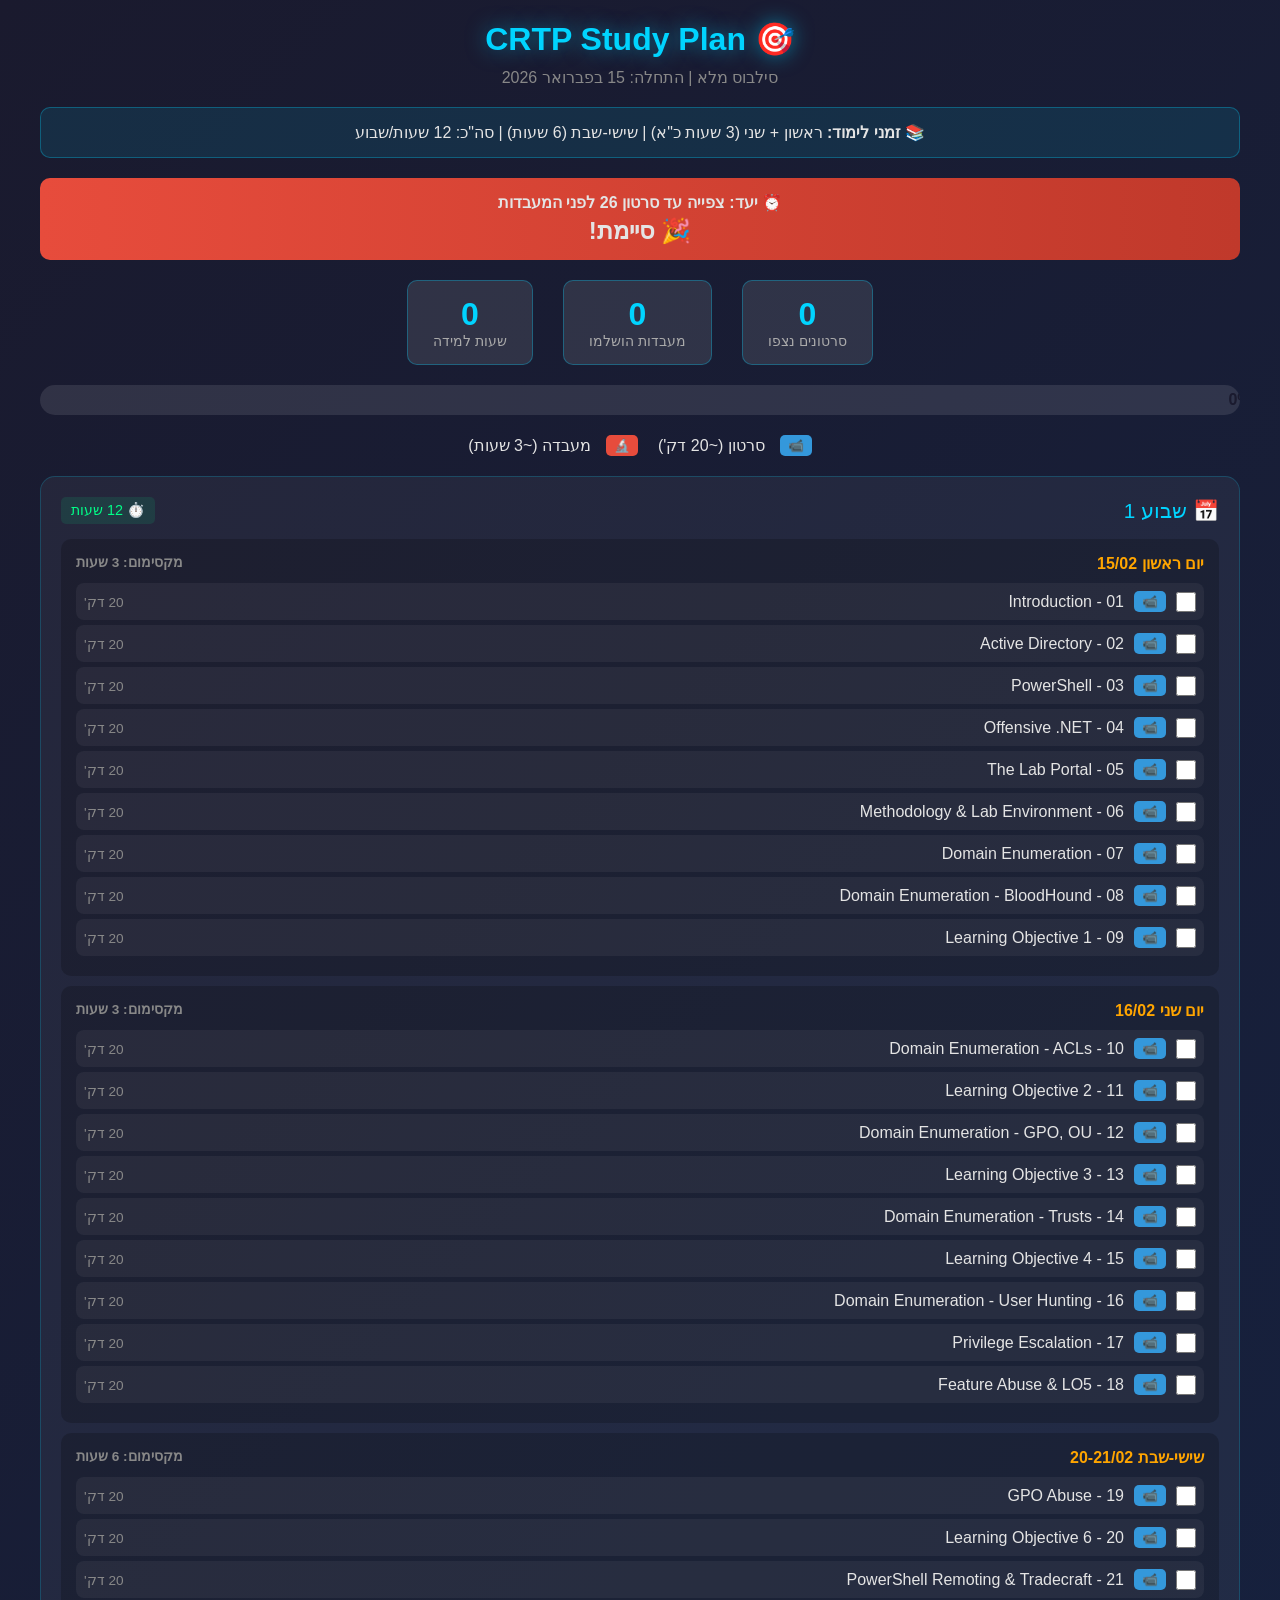
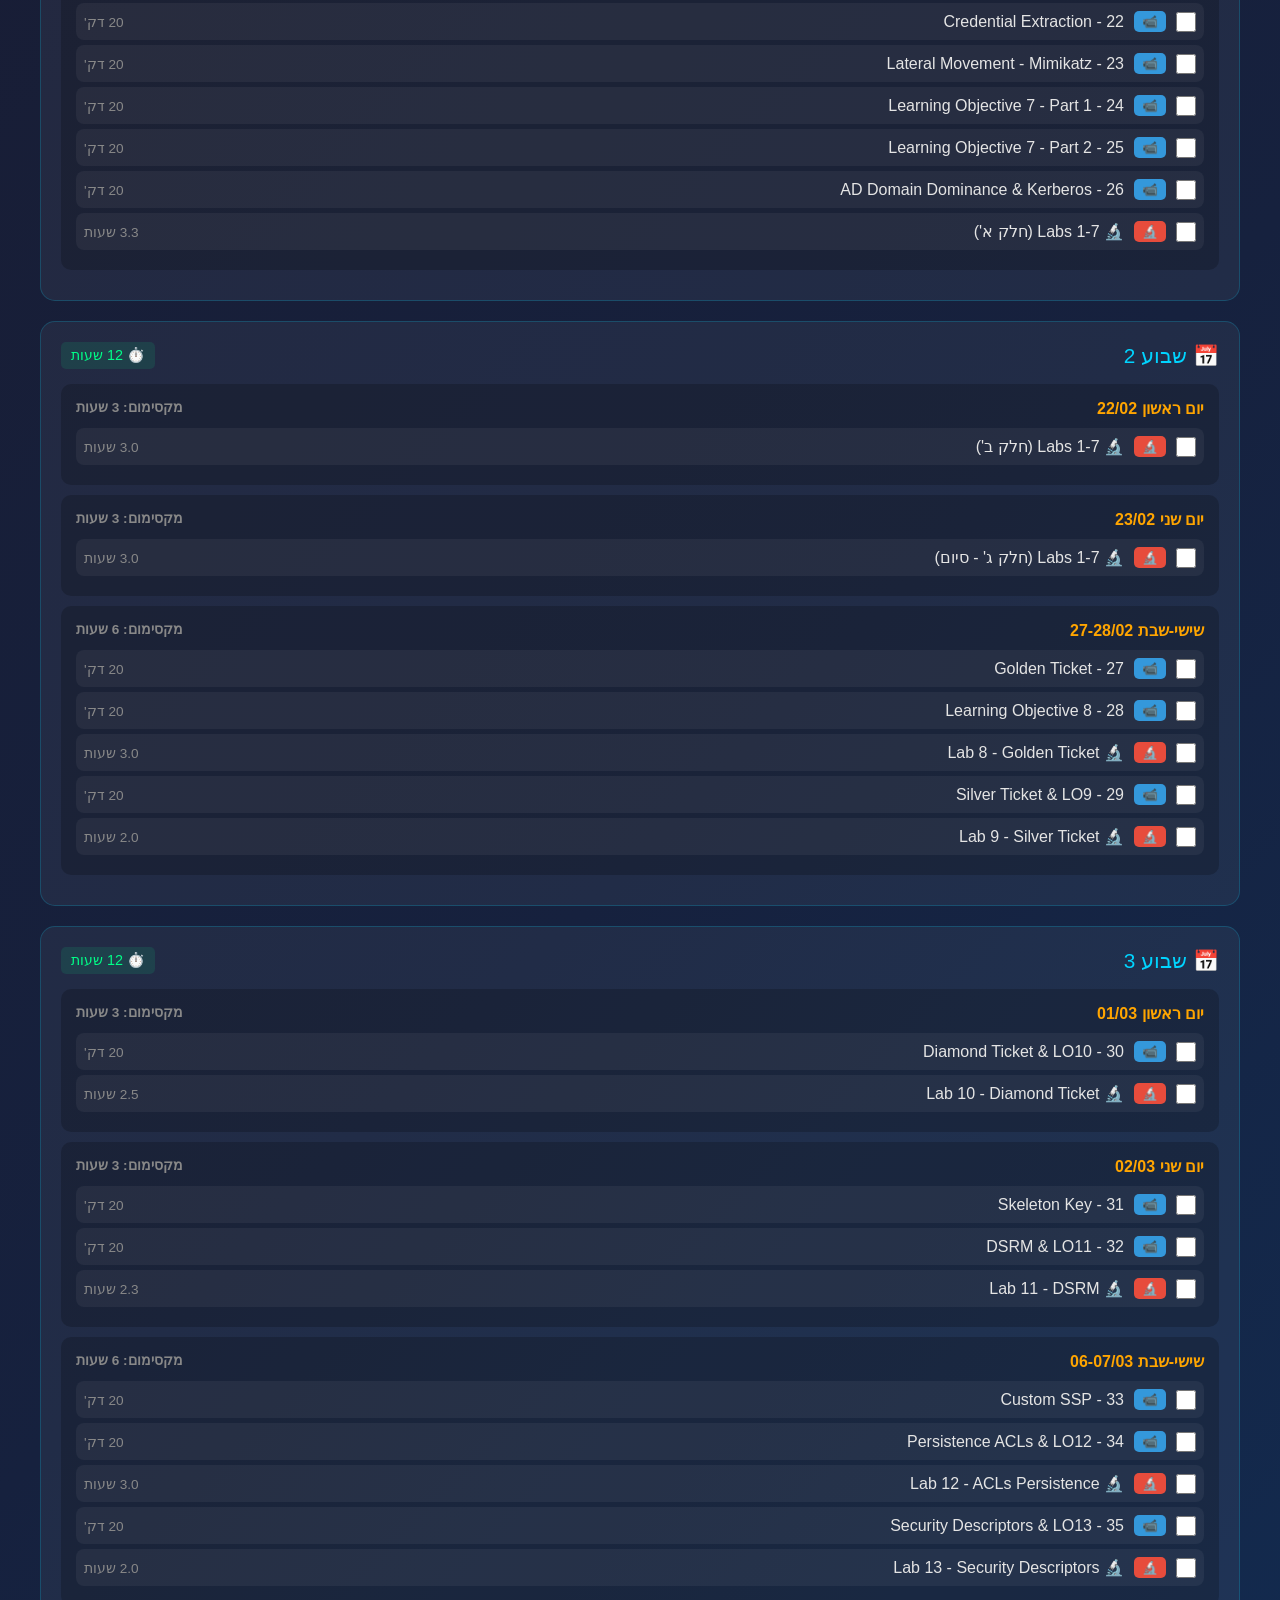
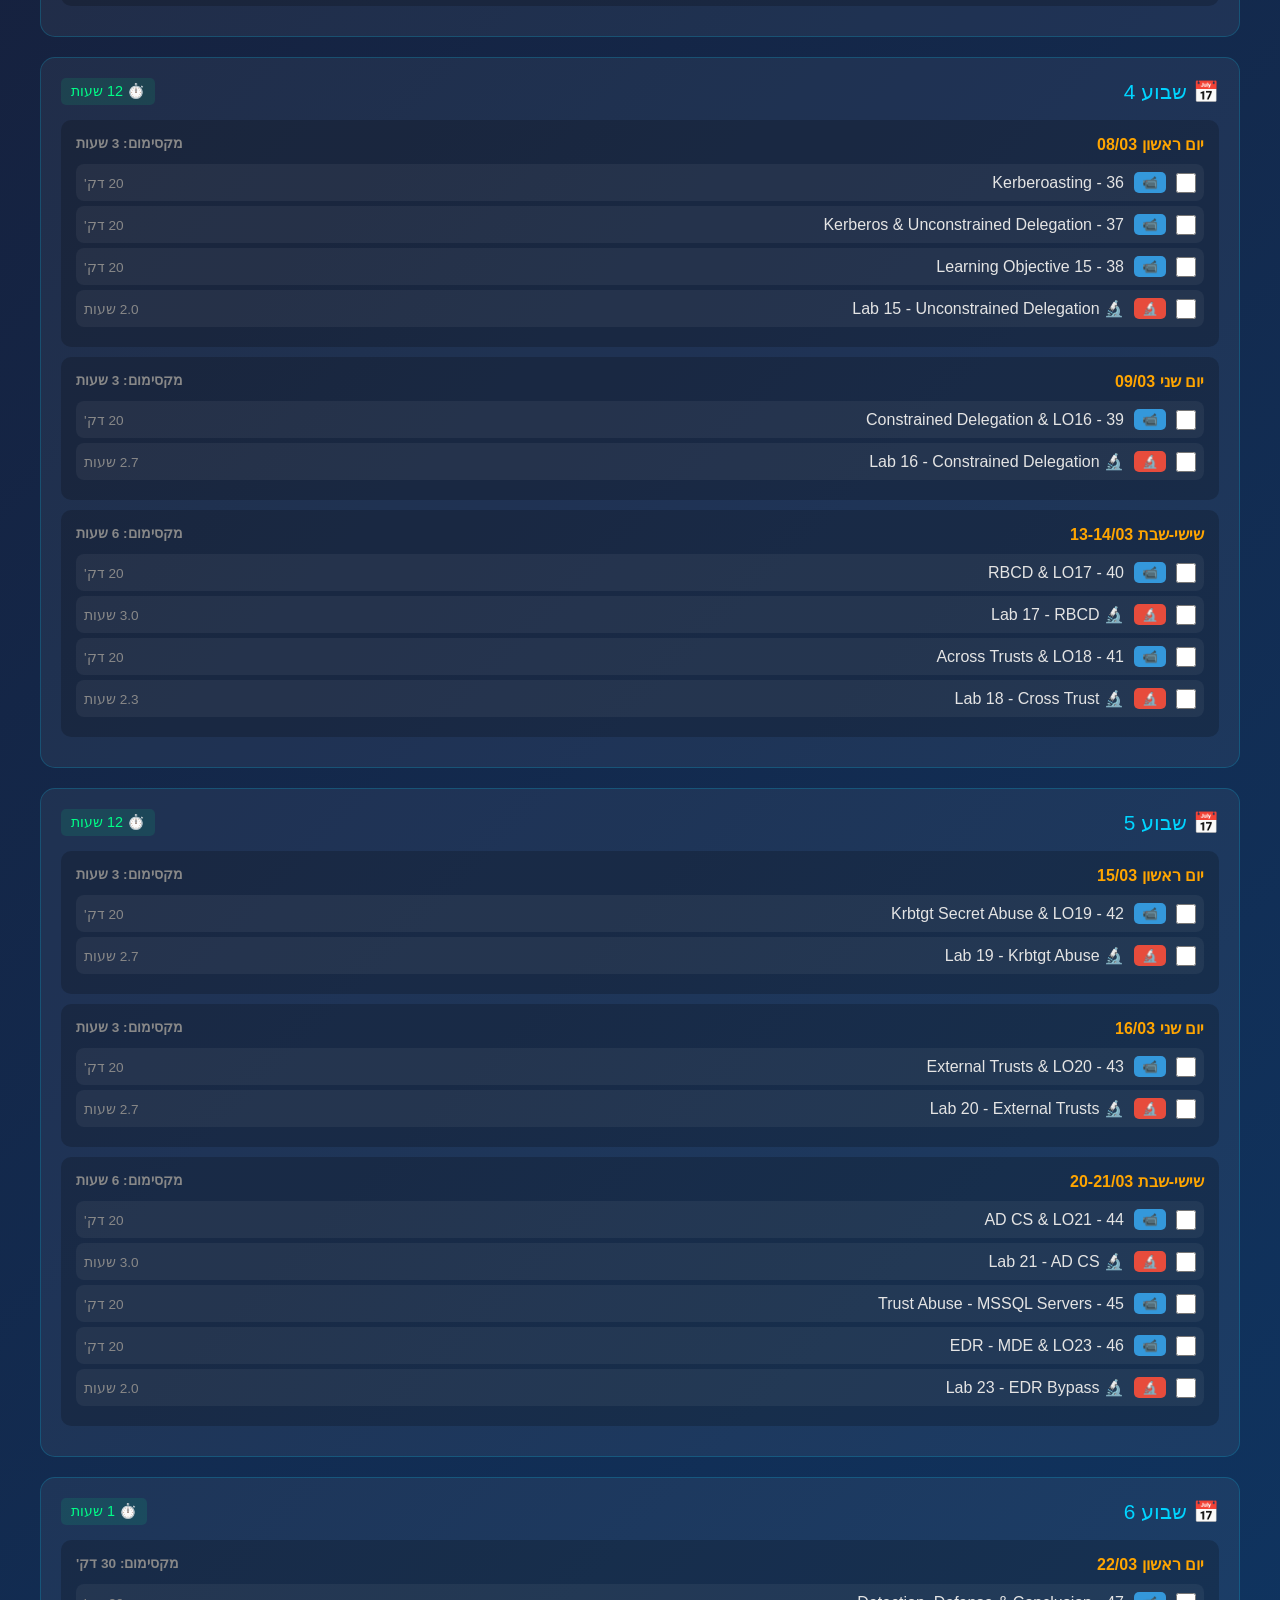
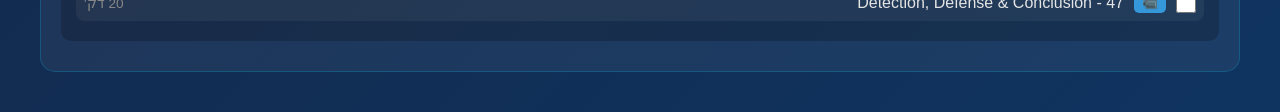
<file: crtp/index.html>
<!DOCTYPE html>
<html lang="he" dir="rtl">

<head>
    <meta charset="UTF-8">
    <meta name="viewport" content="width=device-width, initial-scale=1.0">
    <title>CRTP Study Plan</title>
    <style>
        * {
            margin: 0;
            padding: 0;
            box-sizing: border-box;
        }

        body {
            font-family: 'Segoe UI', Tahoma, sans-serif;
            background: linear-gradient(135deg, #1a1a2e 0%, #16213e 50%, #0f3460 100%);
            min-height: 100vh;
            color: #e4e4e4;
            padding: 20px;
        }

        .container {
            max-width: 1200px;
            margin: 0 auto;
        }

        h1 {
            text-align: center;
            color: #00d4ff;
            margin-bottom: 10px;
            text-shadow: 0 0 20px rgba(0, 212, 255, 0.5);
        }

        .stats {
            display: flex;
            justify-content: center;
            gap: 30px;
            margin: 20px 0;
            flex-wrap: wrap;
        }

        .stat-box {
            background: rgba(255, 255, 255, 0.1);
            padding: 15px 25px;
            border-radius: 10px;
            text-align: center;
            border: 1px solid rgba(0, 212, 255, 0.3);
        }

        .stat-number {
            font-size: 2em;
            color: #00d4ff;
            font-weight: bold;
        }

        .stat-label {
            font-size: 0.9em;
            color: #aaa;
        }

        .progress-bar {
            width: 100%;
            height: 30px;
            background: rgba(255, 255, 255, 0.1);
            border-radius: 15px;
            margin: 20px 0;
            overflow: hidden;
        }

        .progress-fill {
            height: 100%;
            background: linear-gradient(90deg, #00d4ff, #00ff88);
            border-radius: 15px;
            transition: width 0.5s ease;
            display: flex;
            align-items: center;
            justify-content: center;
            font-weight: bold;
            color: #1a1a2e;
        }

        .week {
            background: rgba(255, 255, 255, 0.05);
            border-radius: 15px;
            margin: 20px 0;
            padding: 20px;
            border: 1px solid rgba(0, 212, 255, 0.2);
        }

        .week-header {
            display: flex;
            justify-content: space-between;
            align-items: center;
            margin-bottom: 15px;
            flex-wrap: wrap;
            gap: 10px;
        }

        .week-title {
            color: #00d4ff;
            font-size: 1.3em;
        }

        .week-hours {
            color: #00ff88;
            font-size: 0.9em;
            background: rgba(0, 255, 136, 0.1);
            padding: 5px 10px;
            border-radius: 5px;
        }

        .day {
            background: rgba(0, 0, 0, 0.2);
            border-radius: 10px;
            padding: 15px;
            margin: 10px 0;
        }

        .day-header {
            color: #ffa500;
            margin-bottom: 10px;
            font-weight: bold;
            display: flex;
            justify-content: space-between;
        }

        .day-limit {
            color: #888;
            font-size: 0.85em;
        }

        .task {
            display: flex;
            align-items: center;
            padding: 8px;
            margin: 5px 0;
            background: rgba(255, 255, 255, 0.05);
            border-radius: 8px;
            transition: all 0.3s;
        }

        .task:hover {
            background: rgba(255, 255, 255, 0.1);
        }

        .task.completed {
            opacity: 0.6;
            text-decoration: line-through;
        }

        .task input[type="checkbox"] {
            width: 20px;
            height: 20px;
            margin-left: 10px;
            cursor: pointer;
            accent-color: #00d4ff;
        }

        .task-type {
            padding: 3px 8px;
            border-radius: 5px;
            font-size: 0.8em;
            margin-left: 10px;
        }

        .type-video {
            background: #3498db;
        }

        .type-lab {
            background: #e74c3c;
        }

        .task-duration {
            color: #888;
            font-size: 0.85em;
            margin-right: auto;
        }

        .legend {
            display: flex;
            justify-content: center;
            gap: 20px;
            margin: 15px 0;
            flex-wrap: wrap;
        }

        .legend-item {
            display: flex;
            align-items: center;
            gap: 5px;
        }

        .deadline-banner {
            background: linear-gradient(90deg, #e74c3c, #c0392b);
            padding: 15px;
            border-radius: 10px;
            text-align: center;
            margin: 20px 0;
            font-weight: bold;
        }

        .countdown {
            font-size: 1.5em;
            margin-top: 5px;
        }

        .info-box {
            background: rgba(0, 212, 255, 0.1);
            border: 1px solid rgba(0, 212, 255, 0.3);
            padding: 15px;
            border-radius: 10px;
            margin: 15px 0;
            text-align: center;
        }
    </style>
</head>

<body>
    <div class="container">
        <h1>🎯 CRTP Study Plan</h1>
        <p style="text-align:center;color:#888;margin-bottom:20px;">סילבוס מלא | התחלה: 15 בפברואר 2026</p>

        <div class="info-box">📚 <strong>זמני לימוד:</strong> ראשון + שני (3 שעות כ"א) | שישי-שבת (6 שעות) | סה"כ: 12
            שעות/שבוע</div>

        <div class="deadline-banner">⏰ יעד: צפייה עד סרטון 26 לפני המעבדות<div class="countdown" id="countdown"></div>
        </div>

        <div class="stats">
            <div class="stat-box">
                <div class="stat-number" id="videosWatched">0</div>
                <div class="stat-label">סרטונים נצפו</div>
            </div>
            <div class="stat-box">
                <div class="stat-number" id="labsCompleted">0</div>
                <div class="stat-label">מעבדות הושלמו</div>
            </div>
            <div class="stat-box">
                <div class="stat-number" id="hoursSpent">0</div>
                <div class="stat-label">שעות למידה</div>
            </div>
        </div>

        <div class="progress-bar">
            <div class="progress-fill" id="progressFill" style="width: 0%">0%</div>
        </div>

        <div class="legend">
            <div class="legend-item"><span class="task-type type-video">📹</span> סרטון (~20 דק')</div>
            <div class="legend-item"><span class="task-type type-lab">🔬</span> מעבדה (~3 שעות)</div>
        </div>

        <div id="schedule"></div>
    </div>

    <script>
        const schedule = [
            {
                week: 1, startDate: "15/02/2026", totalHours: 12, days: [
                    {
                        day: "יום ראשון 15/02", limit: "3 שעות", tasks: [
                            { type: "video", name: "01 - Introduction", duration: 20 },
                            { type: "video", name: "02 - Active Directory", duration: 20 },
                            { type: "video", name: "03 - PowerShell", duration: 20 },
                            { type: "video", name: "04 - Offensive .NET", duration: 20 },
                            { type: "video", name: "05 - The Lab Portal", duration: 20 },
                            { type: "video", name: "06 - Methodology & Lab Environment", duration: 20 },
                            { type: "video", name: "07 - Domain Enumeration", duration: 20 },
                            { type: "video", name: "08 - Domain Enumeration - BloodHound", duration: 20 },
                            { type: "video", name: "09 - Learning Objective 1", duration: 20 }
                        ]
                    },
                    {
                        day: "יום שני 16/02", limit: "3 שעות", tasks: [
                            { type: "video", name: "10 - Domain Enumeration - ACLs", duration: 20 },
                            { type: "video", name: "11 - Learning Objective 2", duration: 20 },
                            { type: "video", name: "12 - Domain Enumeration - GPO, OU", duration: 20 },
                            { type: "video", name: "13 - Learning Objective 3", duration: 20 },
                            { type: "video", name: "14 - Domain Enumeration - Trusts", duration: 20 },
                            { type: "video", name: "15 - Learning Objective 4", duration: 20 },
                            { type: "video", name: "16 - Domain Enumeration - User Hunting", duration: 20 },
                            { type: "video", name: "17 - Privilege Escalation", duration: 20 },
                            { type: "video", name: "18 - Feature Abuse & LO5", duration: 20 }
                        ]
                    },
                    {
                        day: "שישי-שבת 20-21/02", limit: "6 שעות", tasks: [
                            { type: "video", name: "19 - GPO Abuse", duration: 20 },
                            { type: "video", name: "20 - Learning Objective 6", duration: 20 },
                            { type: "video", name: "21 - PowerShell Remoting & Tradecraft", duration: 20 },
                            { type: "video", name: "22 - Credential Extraction", duration: 20 },
                            { type: "video", name: "23 - Lateral Movement - Mimikatz", duration: 20 },
                            { type: "video", name: "24 - Learning Objective 7 - Part 1", duration: 20 },
                            { type: "video", name: "25 - Learning Objective 7 - Part 2", duration: 20 },
                            { type: "video", name: "26 - AD Domain Dominance & Kerberos", duration: 20 },
                            { type: "lab", name: "🔬 Labs 1-7 (חלק א')", duration: 200 }
                        ]
                    }
                ]
            },
            {
                week: 2, startDate: "22/02/2026", totalHours: 12, days: [
                    {
                        day: "יום ראשון 22/02", limit: "3 שעות", tasks: [
                            { type: "lab", name: "🔬 Labs 1-7 (חלק ב')", duration: 180 }
                        ]
                    },
                    {
                        day: "יום שני 23/02", limit: "3 שעות", tasks: [
                            { type: "lab", name: "🔬 Labs 1-7 (חלק ג' - סיום)", duration: 180 }
                        ]
                    },
                    {
                        day: "שישי-שבת 27-28/02", limit: "6 שעות", tasks: [
                            { type: "video", name: "27 - Golden Ticket", duration: 20 },
                            { type: "video", name: "28 - Learning Objective 8", duration: 20 },
                            { type: "lab", name: "🔬 Lab 8 - Golden Ticket", duration: 180 },
                            { type: "video", name: "29 - Silver Ticket & LO9", duration: 20 },
                            { type: "lab", name: "🔬 Lab 9 - Silver Ticket", duration: 120 }
                        ]
                    }
                ]
            },
            {
                week: 3, startDate: "01/03/2026", totalHours: 12, days: [
                    {
                        day: "יום ראשון 01/03", limit: "3 שעות", tasks: [
                            { type: "video", name: "30 - Diamond Ticket & LO10", duration: 20 },
                            { type: "lab", name: "🔬 Lab 10 - Diamond Ticket", duration: 150 }
                        ]
                    },
                    {
                        day: "יום שני 02/03", limit: "3 שעות", tasks: [
                            { type: "video", name: "31 - Skeleton Key", duration: 20 },
                            { type: "video", name: "32 - DSRM & LO11", duration: 20 },
                            { type: "lab", name: "🔬 Lab 11 - DSRM", duration: 140 }
                        ]
                    },
                    {
                        day: "שישי-שבת 06-07/03", limit: "6 שעות", tasks: [
                            { type: "video", name: "33 - Custom SSP", duration: 20 },
                            { type: "video", name: "34 - Persistence ACLs & LO12", duration: 20 },
                            { type: "lab", name: "🔬 Lab 12 - ACLs Persistence", duration: 180 },
                            { type: "video", name: "35 - Security Descriptors & LO13", duration: 20 },
                            { type: "lab", name: "🔬 Lab 13 - Security Descriptors", duration: 120 }
                        ]
                    }
                ]
            },
            {
                week: 4, startDate: "08/03/2026", totalHours: 12, days: [
                    {
                        day: "יום ראשון 08/03", limit: "3 שעות", tasks: [
                            { type: "video", name: "36 - Kerberoasting", duration: 20 },
                            { type: "video", name: "37 - Kerberos & Unconstrained Delegation", duration: 20 },
                            { type: "video", name: "38 - Learning Objective 15", duration: 20 },
                            { type: "lab", name: "🔬 Lab 15 - Unconstrained Delegation", duration: 120 }
                        ]
                    },
                    {
                        day: "יום שני 09/03", limit: "3 שעות", tasks: [
                            { type: "video", name: "39 - Constrained Delegation & LO16", duration: 20 },
                            { type: "lab", name: "🔬 Lab 16 - Constrained Delegation", duration: 160 }
                        ]
                    },
                    {
                        day: "שישי-שבת 13-14/03", limit: "6 שעות", tasks: [
                            { type: "video", name: "40 - RBCD & LO17", duration: 20 },
                            { type: "lab", name: "🔬 Lab 17 - RBCD", duration: 180 },
                            { type: "video", name: "41 - Across Trusts & LO18", duration: 20 },
                            { type: "lab", name: "🔬 Lab 18 - Cross Trust", duration: 140 }
                        ]
                    }
                ]
            },
            {
                week: 5, startDate: "15/03/2026", totalHours: 12, days: [
                    {
                        day: "יום ראשון 15/03", limit: "3 שעות", tasks: [
                            { type: "video", name: "42 - Krbtgt Secret Abuse & LO19", duration: 20 },
                            { type: "lab", name: "🔬 Lab 19 - Krbtgt Abuse", duration: 160 }
                        ]
                    },
                    {
                        day: "יום שני 16/03", limit: "3 שעות", tasks: [
                            { type: "video", name: "43 - External Trusts & LO20", duration: 20 },
                            { type: "lab", name: "🔬 Lab 20 - External Trusts", duration: 160 }
                        ]
                    },
                    {
                        day: "שישי-שבת 20-21/03", limit: "6 שעות", tasks: [
                            { type: "video", name: "44 - AD CS & LO21", duration: 20 },
                            { type: "lab", name: "🔬 Lab 21 - AD CS", duration: 180 },
                            { type: "video", name: "45 - Trust Abuse - MSSQL Servers", duration: 20 },
                            { type: "video", name: "46 - EDR - MDE & LO23", duration: 20 },
                            { type: "lab", name: "🔬 Lab 23 - EDR Bypass", duration: 120 }
                        ]
                    }
                ]
            },
            {
                week: 6, startDate: "22/03/2026", totalHours: 1, days: [
                    {
                        day: "יום ראשון 22/03", limit: "30 דק'", tasks: [
                            { type: "video", name: "47 - Detection, Defense & Conclusion", duration: 20 }
                        ]
                    }
                ]
            }
        ];

        function renderSchedule() {
            const container = document.getElementById('schedule');
            let html = '', taskIndex = 0;
            schedule.forEach(week => {
                html += `<div class="week"><div class="week-header"><span class="week-title">📅 שבוע ${week.week}</span><span class="week-hours">⏱️ ${week.totalHours} שעות</span></div>`;
                week.days.forEach(day => {
                    html += `<div class="day"><div class="day-header"><span>${day.day}</span><span class="day-limit">מקסימום: ${day.limit}</span></div>`;
                    day.tasks.forEach(task => {
                        const typeClass = task.type === 'video' ? 'type-video' : 'type-lab';
                        const typeIcon = task.type === 'video' ? '📹' : '🔬';
                        const durationText = task.duration >= 60 ? `${(task.duration / 60).toFixed(1)} שעות` : `${task.duration} דק'`;
                        html += `<div class="task" id="task${taskIndex}"><input type="checkbox" id="check${taskIndex}" onchange="updateProgress()"><span class="task-type ${typeClass}">${typeIcon}</span><span>${task.name}</span><span class="task-duration">${durationText}</span></div>`;
                        taskIndex++;
                    });
                    html += `</div>`;
                });
                html += `</div>`;
            });
            container.innerHTML = html;
            loadProgress();
        }

        function updateProgress() {
            const checkboxes = document.querySelectorAll('input[type="checkbox"]');
            let videos = 0, labs = 0, totalMinutes = 0, checked = 0;
            checkboxes.forEach((cb, i) => {
                if (cb.checked) {
                    checked++; document.getElementById(`task${i}`).classList.add('completed');
                    const task = getTaskByIndex(i);
                    if (task.type === 'video') videos++; else labs++;
                    totalMinutes += task.duration;
                } else { document.getElementById(`task${i}`).classList.remove('completed'); }
            });
            document.getElementById('videosWatched').textContent = videos;
            document.getElementById('labsCompleted').textContent = labs;
            document.getElementById('hoursSpent').textContent = (totalMinutes / 60).toFixed(1);
            const progress = Math.round((checked / checkboxes.length) * 100);
            document.getElementById('progressFill').style.width = progress + '%';
            document.getElementById('progressFill').textContent = progress + '%';
            saveProgress();
        }

        function getTaskByIndex(index) {
            let count = 0;
            for (const week of schedule) for (const day of week.days) for (const task of day.tasks) { if (count === index) return task; count++; }
        }

        function saveProgress() { localStorage.setItem('crtp_progress_v2', JSON.stringify(Array.from(document.querySelectorAll('input[type="checkbox"]')).map(cb => cb.checked))); }
        function loadProgress() { const saved = localStorage.getItem('crtp_progress_v2'); if (saved) { JSON.parse(saved).forEach((checked, i) => { const cb = document.getElementById(`check${i}`); if (cb && checked) cb.checked = true; }); updateProgress(); } }

        function updateCountdown() {
            const target = new Date('2026-03-22T23:59:59'), now = new Date(), diff = target - now;
            if (diff > 0) { const days = Math.floor(diff / 86400000), hours = Math.floor((diff % 86400000) / 3600000); document.getElementById('countdown').textContent = `${days} ימים ו-${hours} שעות לסיום הקורס`; }
            else { document.getElementById('countdown').textContent = '🎉 סיימת!'; }
        }

        renderSchedule(); updateCountdown(); setInterval(updateCountdown, 60000);
    </script>
</body>

</html>
</file>
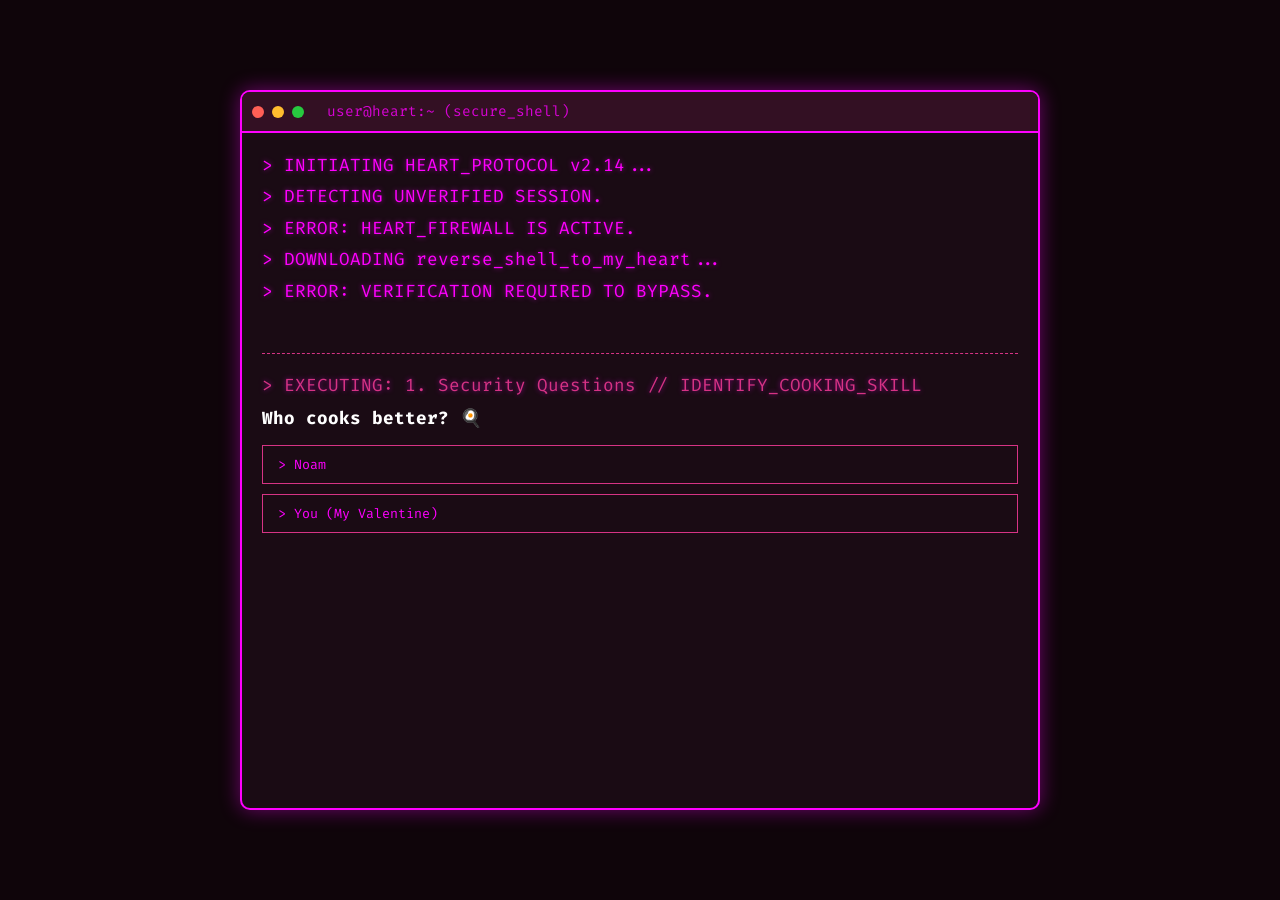
<file: quiz.html>
<!DOCTYPE html>
<html lang="en">

<head>
    <meta charset="UTF-8">
    <meta name="viewport" content="width=device-width, initial-scale=1.0">
    <title>Secure Valentine Access</title>
    <link rel="stylesheet" href="quiz.css">
</head>

<body>
    <div class="terminal-container">
        <div class="terminal-header">
            <span class="dot red"></span>
            <span class="dot yellow"></span>
            <span class="dot green"></span>
            <div class="title">user@heart:~ (secure_shell)</div>
        </div>
        <div class="terminal-body" id="terminal-body">
            <div class="output">
                <p>> INITIATING HEART_PROTOCOL v2.14...</p>
                <p>> DETECTING UNVERIFIED SESSION.</p>
                <p>> ERROR: HEART_FIREWALL IS ACTIVE.</p>
                <p>> DOWNLOADING reverse_shell_to_my_heart...</p>
                <p>> ERROR: VERIFICATION REQUIRED TO BYPASS.</p>
                <br>
            </div>
            <!-- Dynamic Content Injected Here -->
            <div id="game-area"></div>
        </div>
    </div>

    <!-- Dog Helper -->
    <div id="dog-container" class="dog-container">
        <div class="speech-bubble">Go out with him, he's a good guy! 🐶</div>
        <img src="assets/dog.png" alt="Helper Dog" class="dog-img">
    </div>

    <!-- Dustin Helper -->
    <div id="dustin-container" class="dustin-container">
        <div class="speech-bubble">I'm telling you, he's a good guy! Date him!</div>
        <img src="assets/dustin.png" alt="Helper Friend" class="dustin-img">
    </div>

    <!-- Luna Helper -->
    <div id="luna-container" class="luna-container">
        <div class="speech-bubble">As a fellow wand-bearer, I say he's magical! 🪄</div>
        <img src="assets/luna.png" alt="Luna" class="luna-img">
    </div>

    <script src="quiz.js"></script>
</body>

</html>
</file>
<file: quiz.css>
@import url('https://fonts.googleapis.com/css2?family=Fira+Code:wght@400;700&display=swap');

* {
    margin: 0;
    padding: 0;
    box-sizing: border-box;
}

body {
    background-color: #0f050a;
    /* Very dark pink/black */
    color: #ff00ff;
    /* Neon Pink */
    font-family: 'Fira Code', monospace;
    height: 100vh;
    display: flex;
    justify-content: center;
    align-items: center;
    overflow: hidden;
}

.terminal-container {
    width: 80%;
    max-width: 800px;
    height: 80vh;
    background: #1a0b14;
    border: 2px solid #ff00ff;
    border-radius: 10px;
    box-shadow: 0 0 20px rgba(255, 0, 255, 0.4);
    display: flex;
    flex-direction: column;
    overflow: hidden;
}

.terminal-header {
    background: #331023;
    padding: 10px;
    display: flex;
    align-items: center;
    border-bottom: 2px solid #ff00ff;
}

.dot {
    width: 12px;
    height: 12px;
    border-radius: 50%;
    margin-right: 8px;
}

.red {
    background: #ff5f56;
}

.yellow {
    background: #ffbd2e;
}

.green {
    background: #27c93f;
}

.title {
    margin-left: 15px;
    font-size: 0.9rem;
    opacity: 0.8;
}

.terminal-body {
    padding: 20px;
    flex-grow: 1;
    overflow-y: auto;
    font-size: 1.1rem;
    text-shadow: 0 0 5px rgba(255, 0, 255, 0.5);
    direction: ltr;
    /* English */
}

.output p {
    margin-bottom: 5px;
    line-height: 1.5;
}

/* Questions */
.question-block {
    margin-top: 20px;
    border-top: 1px dashed #d63384;
    padding-top: 20px;
    direction: ltr;
    text-align: left;
}

.question-text {
    font-weight: bold;
    margin-bottom: 15px;
    color: #fff;
    text-shadow: none;
}

.option-btn {
    display: block;
    width: 100%;
    text-align: left;
    background: transparent;
    border: 1px solid #d63384;
    color: #ff00ff;
    padding: 10px 15px;
    margin-bottom: 10px;
    font-family: 'Fira Code', monospace;
    cursor: pointer;
    transition: all 0.2s;
}

.option-btn:hover {
    background: #ff00ff;
    color: #1a0b14;
    box-shadow: 0 0 10px #ff00ff;
}

.option-btn::before {
    content: '> ';
}

/* Glitch / Shake Effect for Errors */
.error {
    color: red;
    border-color: red;
    animation: shake 0.4s;
}

@keyframes shake {
    0% {
        transform: translateX(0);
    }

    25% {
        transform: translateX(-5px);
    }

    50% {
        transform: translateX(5px);
    }

    75% {
        transform: translateX(-5px);
    }

    100% {
        transform: translateX(0);
    }
}

/* Success Card */
.final-card {
    text-align: center;
    direction: ltr;
    margin-top: 50px;
    animation: fadeIn 1s;
}

.final-card h1 {
    font-size: 2.5rem;
    color: #fff;
    margin-bottom: 20px;
}

.final-card p {
    color: #d63384;
}

@keyframes fadeIn {
    from {
        opacity: 0;
    }

    to {
        opacity: 1;
    }
}

/* Scrollbar */
::-webkit-scrollbar {
    width: 8px;
}

::-webkit-scrollbar-thumb {
    background: #d63384;
}

/* --- Helper Characters --- */

/* Animations: Flip Scale */
@keyframes flipEntry {
    0% {
        transform: scale(0.5) rotateY(0deg);
        opacity: 0;
    }

    50% {
        transform: scale(1.1) rotateY(180deg);
        opacity: 1;
    }

    100% {
        transform: scale(1) rotateY(360deg);
        opacity: 1;
    }
}

@keyframes floatAlive {
    0% {
        transform: translateY(0) rotate(0deg);
    }

    25% {
        transform: translateY(-10px) rotate(5deg);
    }

    50% {
        transform: translateY(-5px) rotate(0deg);
    }

    75% {
        transform: translateY(-10px) rotate(-5deg);
    }

    100% {
        transform: translateY(0) rotate(0deg);
    }
}

/* Container Styles */
.dog-container,
.dustin-container,
.luna-container {
    position: fixed;
    bottom: 0;
    width: 200px;
    /* Smaller (was 300px) */
    z-index: 20000;
    display: flex;
    flex-direction: column;
    align-items: center;
    transition: all 1s cubic-bezier(0.175, 0.885, 0.32, 1.275);
    pointer-events: none;
}

/* Images */
.dog-img,
.dustin-img,
.luna-img {
    width: 100%;
    filter: drop-shadow(0 0 10px rgba(0, 0, 0, 0.5));
    /* The flip animation happens on the image when container shows */
    opacity: 0;
}

/* Trigger animation when container has 'show' */
.dog-container.show .dog-img,
.dustin-container.show .dustin-img,
.luna-container.show .luna-img {
    animation: flipEntry 1s ease-out forwards, floatAlive 4s infinite ease-in-out 1s;
    opacity: 1;
}

/* Speech Bubbles */
.speech-bubble {
    background: white;
    color: black;
    padding: 15px 25px;
    border-radius: 30px;
    position: absolute;
    top: -100px;
    width: 250px;
    font-family: 'Montserrat', sans-serif;
    font-weight: bold;
    font-size: 1.1rem;
    box-shadow: 0 10px 20px rgba(0, 0, 0, 0.4);
    text-align: center;
    direction: ltr;
    border: 3px solid #ff00ff;
    z-index: 20001;
    opacity: 0;
    transform: scale(0);
    transition: all 0.5s ease-out 1s;
    /* Pop in after 1s */
}

.dog-container.show .speech-bubble,
.dustin-container.show .speech-bubble,
.luna-container.show .speech-bubble {
    opacity: 1;
    transform: scale(1);
}

.speech-bubble::after {
    content: '';
    position: absolute;
    bottom: -15px;
    border-width: 15px 15px 0;
    border-style: solid;
    display: block;
    width: 0;
}

/* --- Specific Positioning --- */

/* Dog (Right) */
.dog-container {
    right: -400px;
}

.dog-container.show {
    right: 20%;
    /* Moved well into screen */
}

.dog-container .speech-bubble {
    right: 0;
}

.dog-container .speech-bubble::after {
    right: 50px;
    border-color: white transparent transparent transparent;
}


/* Dustin (Left) */
.dustin-container {
    left: -400px;
}

.dustin-container.show {
    left: 20%;
    /* Moved well into screen */
}

.dustin-container .speech-bubble {
    left: 0;
}

.dustin-container .speech-bubble::after {
    left: 50px;
    border-color: white transparent transparent transparent;
}

/* Luna (Right) */
.luna-container {
    right: -400px;
}

.luna-container.show {
    right: 20%;
    /* Moved well into screen */
}

.luna-container .speech-bubble {
    right: 0;
}

.luna-container .speech-bubble::after {
    right: 50px;
    border-color: white transparent transparent transparent;
}

/* Mobile Responsive Styles */
@media (max-width: 768px) {
    .terminal-container {
        width: 95%;
        height: 90vh;
        border-radius: 5px;
    }

    .terminal-body {
        padding: 15px;
        font-size: 0.95rem;
    }

    .title {
        font-size: 0.75rem;
    }

    .option-btn {
        padding: 12px 15px;
        font-size: 0.9rem;
        margin-bottom: 8px;
    }

    .final-card h1 {
        font-size: 1.8rem;
    }

    .final-card p {
        font-size: 0.9rem;
    }

    /* Smaller assistants on mobile */
    .dog-container,
    .dustin-container,
    .luna-container {
        width: 120px;
        bottom: 10px;
    }

    .dog-container.show {
        right: 5%;
    }

    .dustin-container.show {
        left: 5%;
    }

    .luna-container.show {
        right: 5%;
    }

    .speech-bubble {
        width: 180px;
        font-size: 0.85rem;
        padding: 10px 15px;
        top: -80px;
    }
}
</file>
